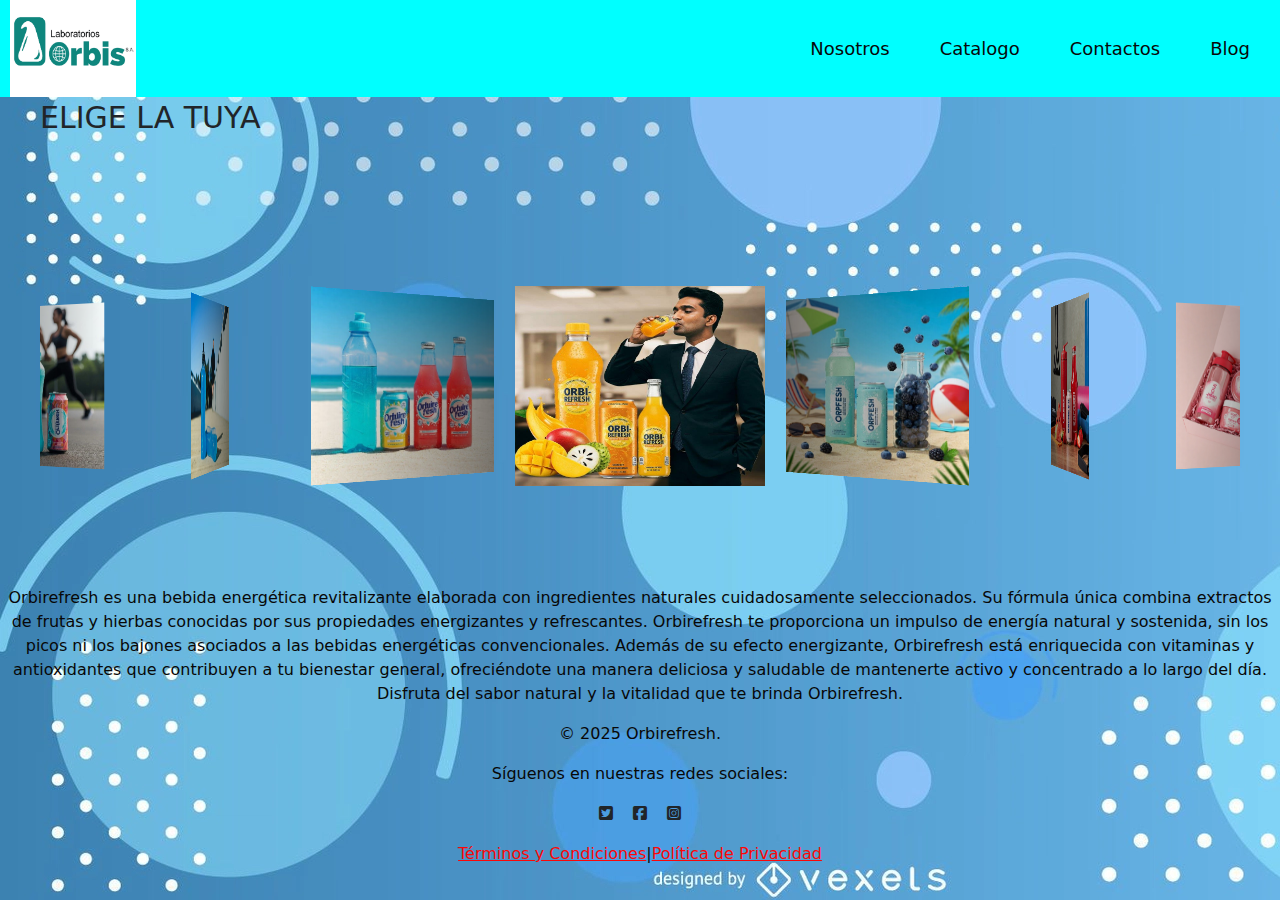
<file: index.html>
<!DOCTYPE html>
<html lang="en">

<head>
    <meta charset="UTF-8">
    <meta name="viewport" content="width=device-width, initial-scale=1.0">
    <title>Orbi-refresh</title>
    <link rel="stylesheet" href="https://cdn.jsdelivr.net/npm/swiper@11/swiper-bundle.min.css" />
    <link rel="stylesheet" href="https://cdnjs.cloudflare.com/ajax/libs/font-awesome/6.7.2/css/all.min.css"
        integrity="sha512-Evv84Mr4kqVGRNSgIGL/F/aIDqQb7xQ2vcrdIwxfjThSH8CSR7PBEakCr51Ck+w+/U6swU2Im1vVX0SVk9ABhg=="
        crossorigin="anonymous" referrerpolicy="no-referrer" />
    <link rel="stylesheet" href="https://cdn.jsdelivr.net/npm/bootstrap@5.3.5/dist/css/bootstrap.min.css">
    <link rel="stylesheet" href="style.css">
</head>
<!---estructura menu responsive-->

<body>
    <header class="header">
        <img class="logo" src=image/fotosvisual.jpg/orbislogo.jpg alt="Logo Orbis">
        <nav class="navegation">
            <ul>
                <li><a href="#">Nosotros</a>
                    <ul>
                        <li><a href="Nosotros.html">Nuestra Gente</a></li>
                        <li><a href="Mision.html">Conocer mas</a></li>
                        <li><a href=".vscode/Certif.html">Registro/certificados</a></li>
                    </ul>
                </li>
                <li><a href="#">Catalogo</a>
                    <ul>
                        <li><a href="Productos.html">Presntaciones</a></li>
                        <li><a href="tarjetas.html">Promociones</a></li>
                        <li><a href="form.html">Pedidos</a></li>
                    </ul>
                </li>
                <li><a href="mapa.html">Contactos</a></li>
                <li><a href="#">Blog</a>
                    <ul>
                        <li><a href=".vscode/notas.html">Noticias</a></li>
                        <li><a href="vacantes.html">Vacantes</a></li>
                        <li><a href="#">Actividades</a>
                            <ul>
                                <li>Zona de Descanso ORBIREFRESH: Tendremos sombrillas y asientos donde la gente pueda
                                    relajarse y disfrutar de una ORBIREFRESH.<br>Parque Mirador Sur, Domingo 9:00 am.
                                    </P>
                                </li>
                                <li>Sampling Estratégico: Ofreceremos muestras gratuitas cerca de áreas donde la gente
                                    realiza actividades físicas (canchas, senderos para correr).<br>lunes 15 de mayo
                                    3:00pm</li>
                            </ul>
                        </li>
                    </ul>
                </li>
            </ul>
            </ul>
        </nav>
    </header>

    <!--Slider, para la parte media de la portada-->

    <section class="movies container">
        <h3>ELIGE LA TUYA</h3>
        <DIV class="swiper mySwiper">
            <div class="swiper-wrapper">
                <div class="swiper-slide">
                    <img src="image/fotosvisual.jpg/pina.jpg" width="300" height="200" alt="orbi-refresh pina">
                </div>
                <div class="swiper-slide">
                    <img src="image/fotosvisual.jpg/mora.jpg" width="300" height="200" alt="orbi-refresh mora">
                </div>
                <div class="swiper-slide">
                    <img src="image/fotosvisual.jpg/fresa.jpg" width="300" height="200" alt="orbi-refresh fresa">
                </div>
                <div class="swiper-slide">
                    <img src="image/fotosvisual.jpg/caja2.jpg.jpg" width="300" height="200" alt="Promociones">
                </div>
                <div class="swiper-slide">
                    <img src="image/fotosvisual.jpg/caja7.jpg" width="300" height="200" alt="Promociones">
                </div>
                <div class="swiper-slide">
                    <img src="image/fotosvisual.jpg/b4.jpg.jpg" width="300" height="200" alt="Promociones">
                </div>
                <div class="swiper-slide">
                    <img src="image/fotosvisual.jpg/b3.jpg.jpg" width="300" height="200" alt="Promociones">
                </div>
                <div class="swiper-slide">
                    <img src="image/fotosvisual.jpg/b1.jpg" width="300" height="200" alt="orbi-refresh pina">
                </div>
                <div class="swiper-slide">
                    <img src="image/fotosvisual.jpg/b2.jpg.jpg" width="300" height="200" alt="orbi-refresh mora">
                </div>
            </div>
        </DIV>
    </section>

    <!--Pie de pagina-->
    <!--Listado redes sociales-->
    <footer>
        <p> Orbirefresh es una bebida energética revitalizante elaborada con ingredientes
            naturales cuidadosamente seleccionados. Su fórmula única combina extractos de frutas y hierbas conocidas por
            sus
            propiedades energizantes y refrescantes. Orbirefresh te proporciona un impulso de energía natural y
            sostenida,
            sin los picos ni los bajones asociados a las bebidas energéticas convencionales. Además de su efecto
            energizante, Orbirefresh está enriquecida con vitaminas y antioxidantes que contribuyen a tu
            bienestar general, ofreciéndote una manera deliciosa y saludable de mantenerte activo y concentrado a lo
            largo del día. Disfruta del sabor natural y la vitalidad que te brinda Orbirefresh.</p>
        <p>&copy; 2025 Orbirefresh.</p>
        <p>Síguenos en nuestras redes sociales:</p>
        <ul>
            <li><i class="fa-brands fa-square-twitter"></i></a>
            <li><i class="fa-brands fa-square-facebook"></i></a>
            <li><i class="fa-brands fa-square-instagram"></i></a>
        </ul>
        <p><a href="https://orbis.com.do/nosotros/">Términos y Condiciones</a> | <a
                href="https://orbis.com.do/nosotros/">Política de Privacidad</a></p>
    </footer>


    <script rel="stylesheet"
        src="https://cdn.jsdelivr.net/npm/bootstrap@5.3.5/dist/js/bootstrap.bundle.min.js"></script>
    <script src="https://cdn.jsdelivr.net/npm/swiper@11/swiper-bundle.min.js"></script>
    <script src="script.js"></script>

</body>

</html>
</file>
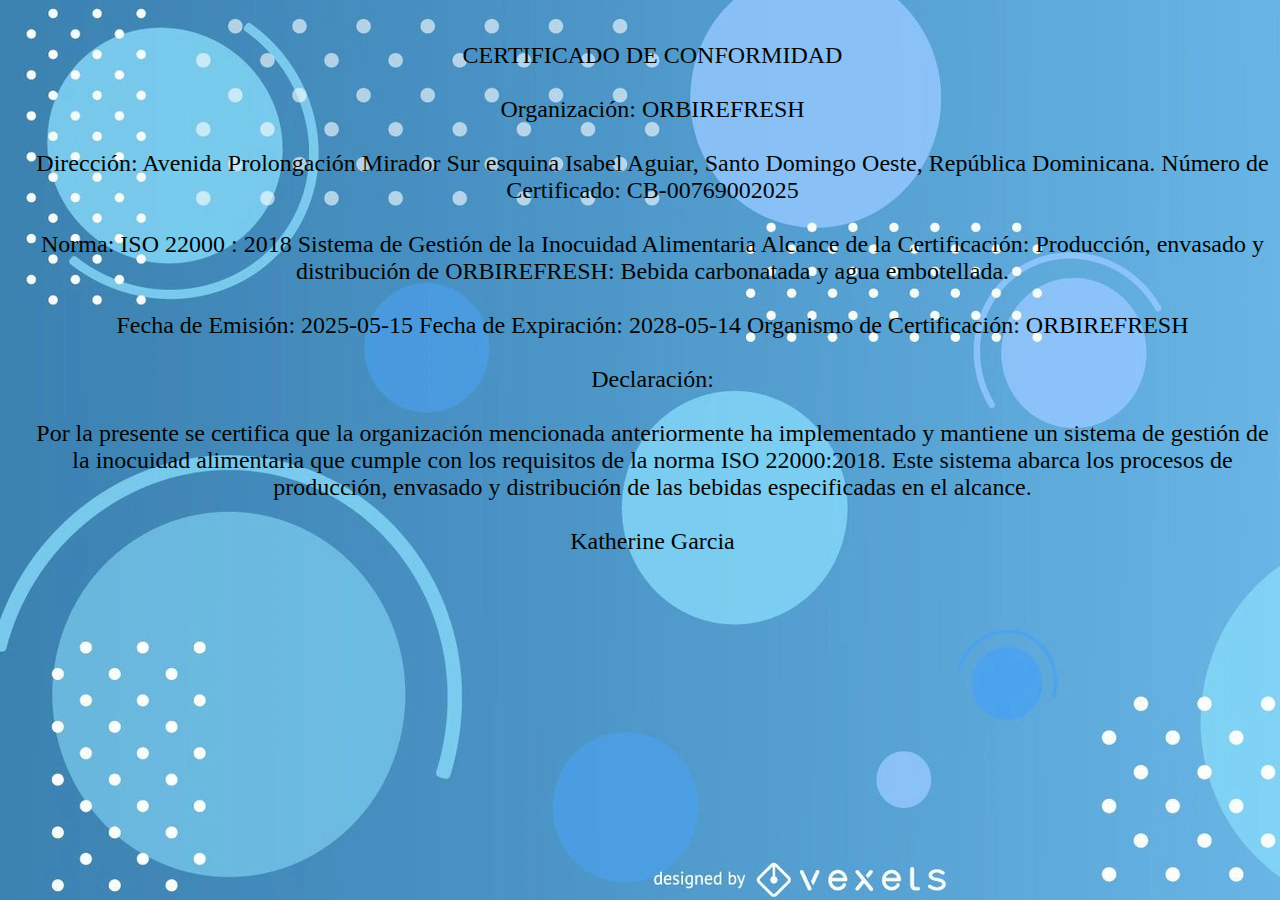
<file: Certif.html>
<!DOCTYPE html>
<html lang="en">

<head>
    <meta charset="UTF-8">
    <meta name="viewport" content="width=device-width, initial-scale=1.0">
    <title>Certificado</title>
    <link rel="stylesheet" href="style.css">

</head>
<style>
    body {
        background-color: #858383;
    }

    .logo {
        gap: 7rem;
        height: 5%;
        width: 10%;
    }

    .texto {
        font-size: 1.5rem;
        margin-left: 25px;
        margin-top: 15px;
        color: #070707;
        text-align: center;
    }
</style>

<body>
    <p class="texto"><br>CERTIFICADO DE CONFORMIDAD<br>
        <br> Organización: ORBIREFRESH<br>

        <br>Dirección: Avenida Prolongación Mirador Sur esquina Isabel Aguiar, Santo Domingo Oeste, República
        Dominicana.
        Número de Certificado: CB-00769002025<br>

        <br>Norma: ISO 22000 : 2018
        Sistema de Gestión de la Inocuidad Alimentaria
        Alcance de la Certificación: Producción, envasado y distribución de ORBIREFRESH: Bebida carbonatada y agua
        embotellada.<br>

        <br>Fecha de Emisión: 2025-05-15
        Fecha de Expiración: 2028-05-14
        Organismo de Certificación: ORBIREFRESH<br>

        <br> Declaración:<br>

        <br>Por la presente se certifica que la organización mencionada anteriormente ha implementado y mantiene un
        sistema
        de gestión de la inocuidad alimentaria que cumple con los requisitos de la norma ISO 22000:2018. Este sistema
        abarca los procesos de producción, envasado y distribución de las bebidas especificadas en el alcance.<br>

        <br> Katherine Garcia<br>
    </p>
</body>

</html>
</file>
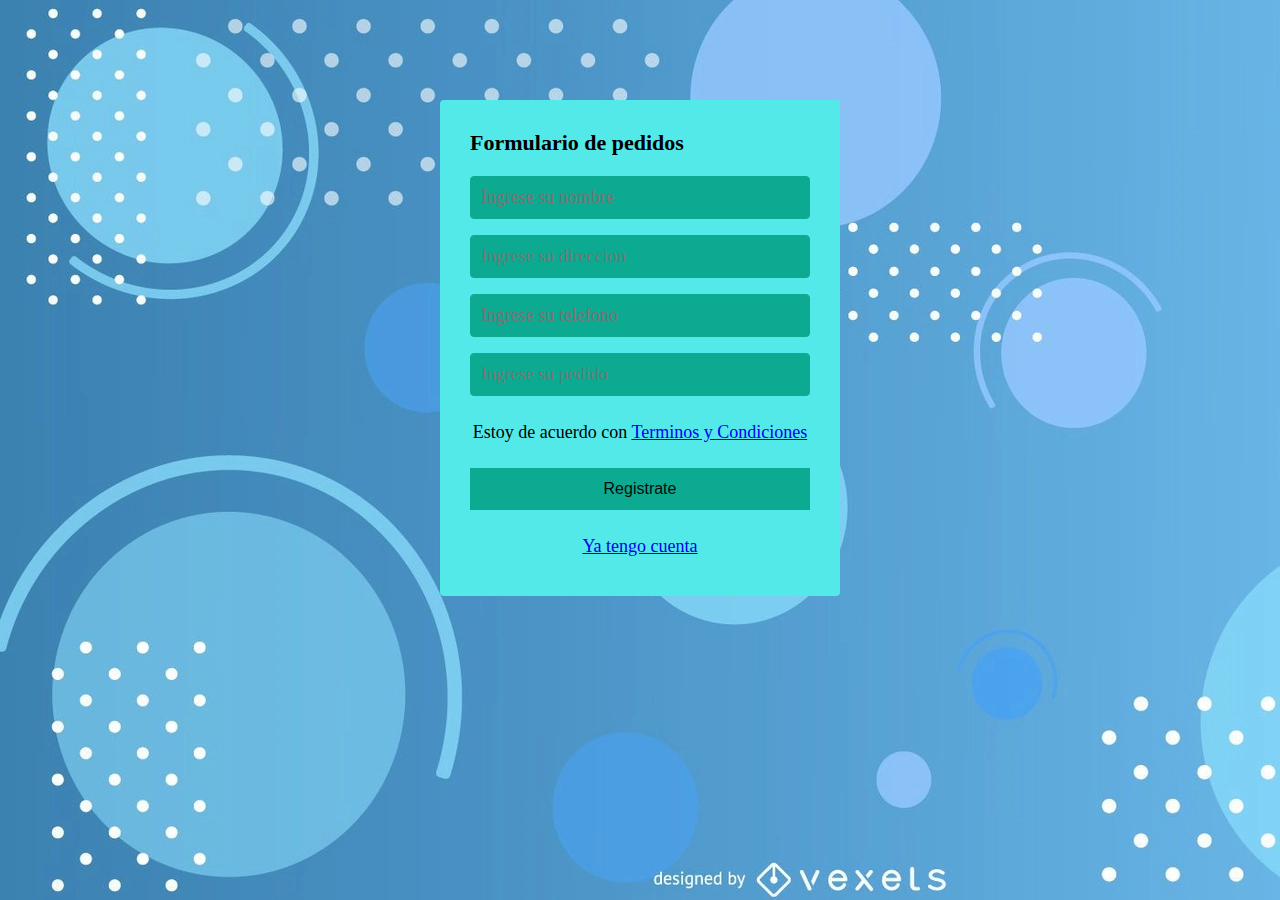
<file: form.html>
<!DOCTYPE html>
<html lang="en">

<head>
    <meta charset="UTF-8">
    <meta name="viewport" content="width=device-width, initial-scale=1.0">
    <link rel="stylesheet" href="form.css">
    <title>Formulario de registro</title>
</head>

<body>
    <section class="form-reg">
        <h4>Formulario de pedidos</h4>
        <form action="https://formsubmit.co/garciaabreuk@gmail.com " method="POST">
            <input class="control" type="text" name="nombre" id="Nombre" placeholder="Ingrese su nombre">
            <input class="control" type="text" name="direccion" id="Nombre" placeholder="Ingrese su direccion">
            <input class="control" type="text" name="telefono" id="Nombre" placeholder="Ingrese su telefono">
            <input class="control" type="text"
                nac:\Users\USER\OneDrive\Desktop\ORBISREFRESH\imgvisual\fondo1.jpgme="pedido" id="Nombre"
                placeholder="Ingrese su pedido">
            <p>Estoy de acuerdo con <a href="a">Terminos y Condiciones</a></p>
            <input class="boton" type="submit" value="Registrate">
            <p><a href="#">Ya tengo cuenta</a></p>
        </form>

    </section>
</body>

</html>
</file>
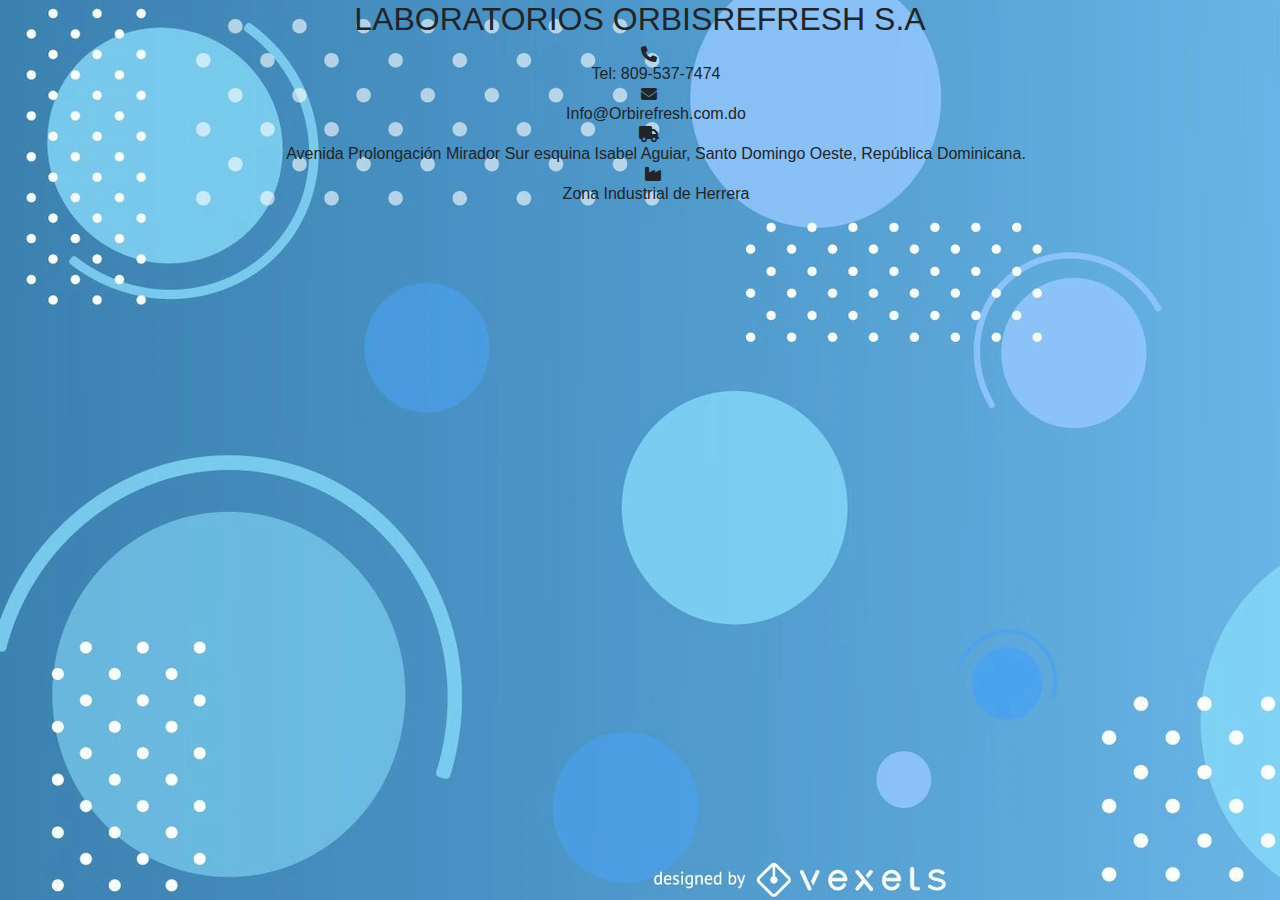
<file: mapa.html>
<!DOCTYPE html>
<html lang="en">

<head>
    <meta charset="UTF-8">
    <meta name="viewport" content="width=device-width, initial-scale=1.0">
    <link rel="stylesheet" href="https://cdnjs.cloudflare.com/ajax/libs/font-awesome/6.7.2/css/all.min.css"
        integrity="sha512-Evv84Mr4kqVGRNSgIGL/F/aIDqQb7xQ2vcrdIwxfjThSH8CSR7PBEakCr51Ck+w+/U6swU2Im1vVX0SVk9ABhg=="
        crossorigin="anonymous" referrerpolicy="no-referrer" />
    <link rel="stylesheet" href="https://cdn.jsdelivr.net/npm/bootstrap@5.3.5/dist/css/bootstrap.min.css">
    <title>Ubicacion</title>
    <link rel="stylesheet" href="style.css">
</head>
<style>
    .Ubicacion li {
        font-family: sans-serif;
        list-style: none;
        display: flex;
        flex-direction: column;
    }

    .mapa {
        width: 100%;
        height: 50%;
        border-radius: 8px;
    }

    .Ubicacion li:hover {
        color: rgb(252, 4, 4);
        cursor: pointer;
    }

    body {
        background-color: #838181;
        font-family: sans-serif;
        display: flex;
        flex-direction: column;
        align-items: center;
        text-align: center;
        border-radius: 4px;
    }
</style>

<body>
    <div class="Ubicacion">
        <h2>LABORATORIOS ORBISREFRESH S.A</h2>
        <ul>
            <li style="list-style: none;">
                <i class="fa-solid fa-phone" style="margin-right: 2%;"></i> Tel: 809-537-7474
                <i class="fa-solid fa-envelope" style="margin-right: 2%;"></i>Info@Orbirefresh.com.do
                <i class="fa-solid fa-truck" style="margin-right: 2%;"></i>Avenida Prolongación Mirador Sur
                esquina Isabel Aguiar, Santo Domingo Oeste, República Dominicana.
                <i class="fa-solid fa-industry" style="margin-right: 5px;"></i>Zona Industrial de Herrera

            </li>
        </ul>
    </div>
    <div class="mapa">
        <a href="https://www.google.com">
            <iframe
                src="https://www.google.com/maps/embed?pb=!1m18!1m12!1m3!1d1915.9487538706246!2d-69.98707812218179!3d18.43697752417885!2m3!1f0!2f0!3f0!3m2!1i1024!2i768!4f13.1!3m3!1m2!1s0x8eaf8a65a9455551%3A0x66dd0c6fe18e518b!2sLaboratorio%20de%20Agua%20Orbis!5e0!3m2!1ses!2sdo!4v1745977154308!5m2!1ses!2sdo"
                width="900" height="500" style="border:0;" allowfullscreen="" loading="lazy"
                referrerpolicy="no-referrer-when-downgrade"></iframe>
    </div>

</body>

</html>
</file>
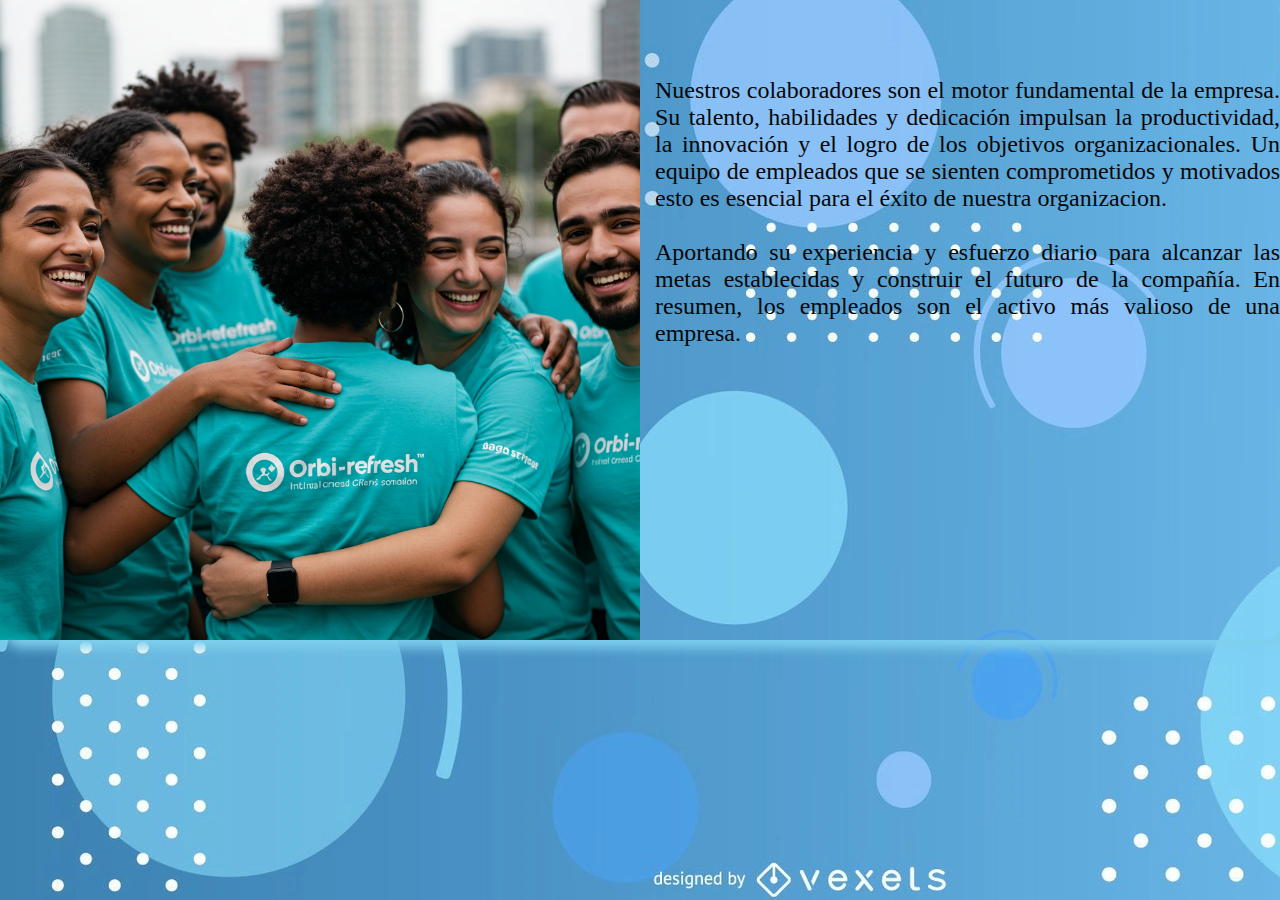
<file: Nosotros.html>
<!DOCTYPE html>
<html lang="en">

<head>
    <meta charset="UTF-8">
    <meta name="viewport" content="width=device-width, initial-scale=1.0">
    <link rel="stylesheet" href="style.css">
    <title>Nosotros</title>
    <style>
        * {
            margin: 0;
            padding: 0;
            box-sizing: border-box;

        }

        body {
            background-image: url("image/fotosvisual.jpg/ftodo.jpg");
        }

        .contend {
            border-radius: 1rem;
            box-shadow: 5px 8px 12px rgb(127, 207, 238);
            display: flex;
            justify-content: right;
        }

        .parrafo {
            font-size: 1.5rem;
            margin-left: 15px;
            margin-top: 50px;
            color: #070707;
            text-align: left;
            text-align: justify;
        }

        .contend img {
            width: 50%;
            height: 40%;
        }
    </style>
</head>

<body>
    <div class="contend">
        <img src="image/fotosvisual.jpg/grupo.jpg" alt=" Empleados Orbis-Refresh">

        <div class="parrafo">
            <P>
                <br>Nuestros colaboradores son el motor fundamental de la empresa. Su talento, habilidades y dedicación
                impulsan la productividad, la innovación y el logro de los objetivos organizacionales. Un equipo de
                empleados que se sienten comprometidos y motivados esto es esencial para el éxito de nuestra
                organizacion.<br>
                <br> Aportando su experiencia y esfuerzo diario para alcanzar las metas establecidas y construir el
                futuro de la compañía. En resumen, los empleados son el activo más valioso de una empresa.
            </P>
        </div>
    </div>
</body>

</html>
</file>
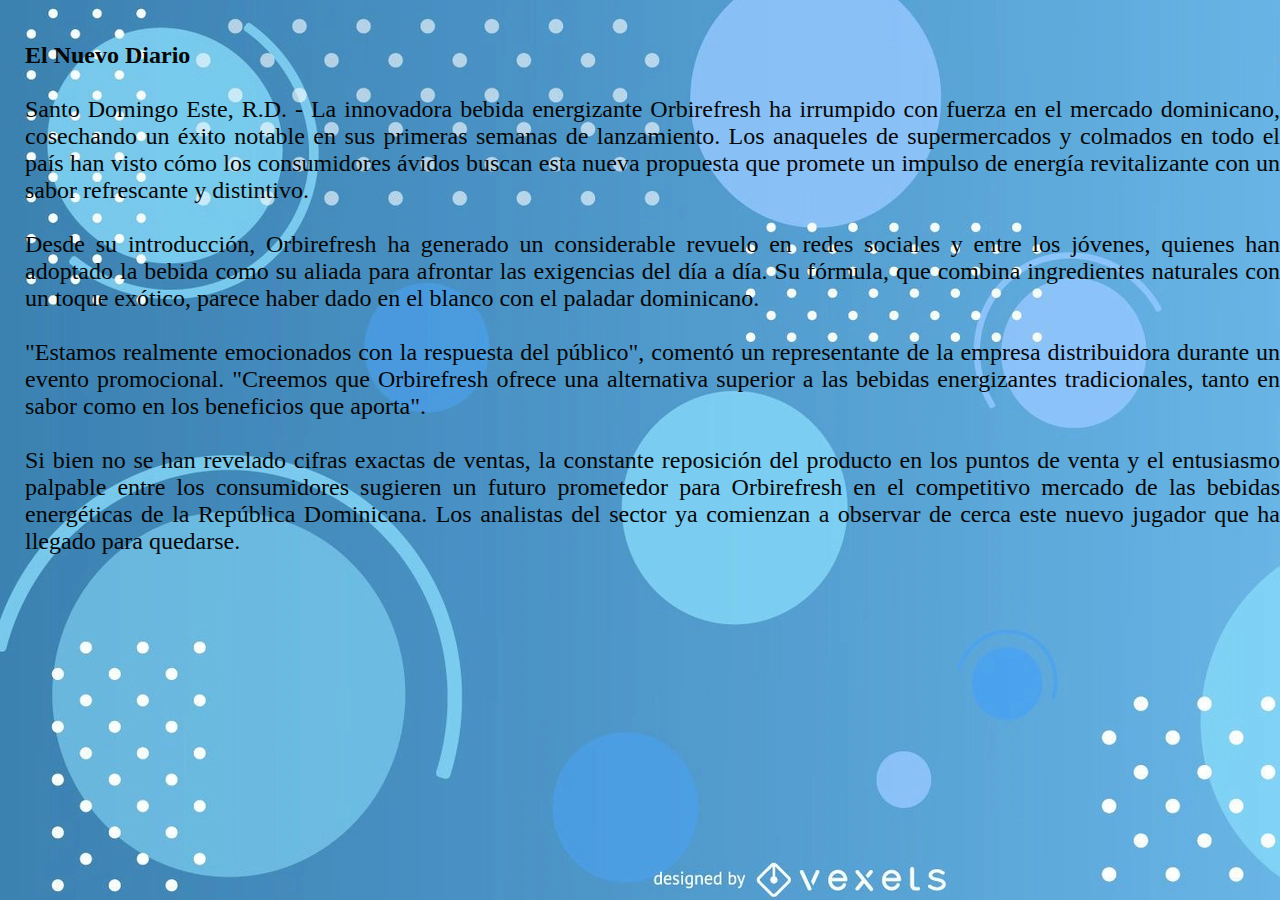
<file: notas.html>
<!DOCTYPE html>
<html lang="en">

<head>
    <meta charset="UTF-8">
    <meta name="viewport" content="width=device-width, initial-scale=1.0">
    <link rel="stylesheet" href="style.css">
    <title>Vacantes</title>
</head>
<style>
    * {
        margin: 0;
        padding: 0;
        box-sizing: border-box;
    }

    body {
        background-color: #858383;
    }

    .texto {
        font-size: 1.5rem;
        margin-left: 25px;
        margin-top: 15px;
        color: #070707;
        text-align: left;
        text-align: justify;
    }
</style>

<body>
    <p class="texto">
        <b><br> El Nuevo Diario<br></b>

        <br> Santo Domingo Este, R.D. - La innovadora bebida energizante Orbirefresh ha irrumpido con fuerza en el
        mercado
        dominicano, cosechando un éxito notable en sus primeras semanas de lanzamiento. Los anaqueles de supermercados y
        colmados en todo el país han visto cómo los consumidores ávidos buscan esta nueva propuesta que promete un
        impulso de energía revitalizante con un sabor refrescante y distintivo.<br>

        <br>Desde su introducción, Orbirefresh ha generado un considerable revuelo en redes sociales y entre los
        jóvenes,
        quienes han adoptado la bebida como su aliada para afrontar las exigencias del día a día. Su fórmula, que
        combina ingredientes naturales con un toque exótico, parece haber dado en el blanco con el paladar
        dominicano.<br>

        <br>"Estamos realmente emocionados con la respuesta del público", comentó un representante de la empresa
        distribuidora durante un evento promocional. "Creemos que Orbirefresh ofrece una alternativa superior a las
        bebidas energizantes tradicionales, tanto en sabor como en los beneficios que aporta".<br>

        <br> Si bien no se han revelado cifras exactas de ventas, la constante reposición del producto en los puntos de
        venta
        y el entusiasmo palpable entre los consumidores sugieren un futuro prometedor para Orbirefresh en el competitivo
        mercado de las bebidas energéticas de la República Dominicana. Los analistas del sector ya comienzan a observar
        de cerca este nuevo jugador que ha llegado para quedarse.<br>
    </p>
</body>

</html>
</file>
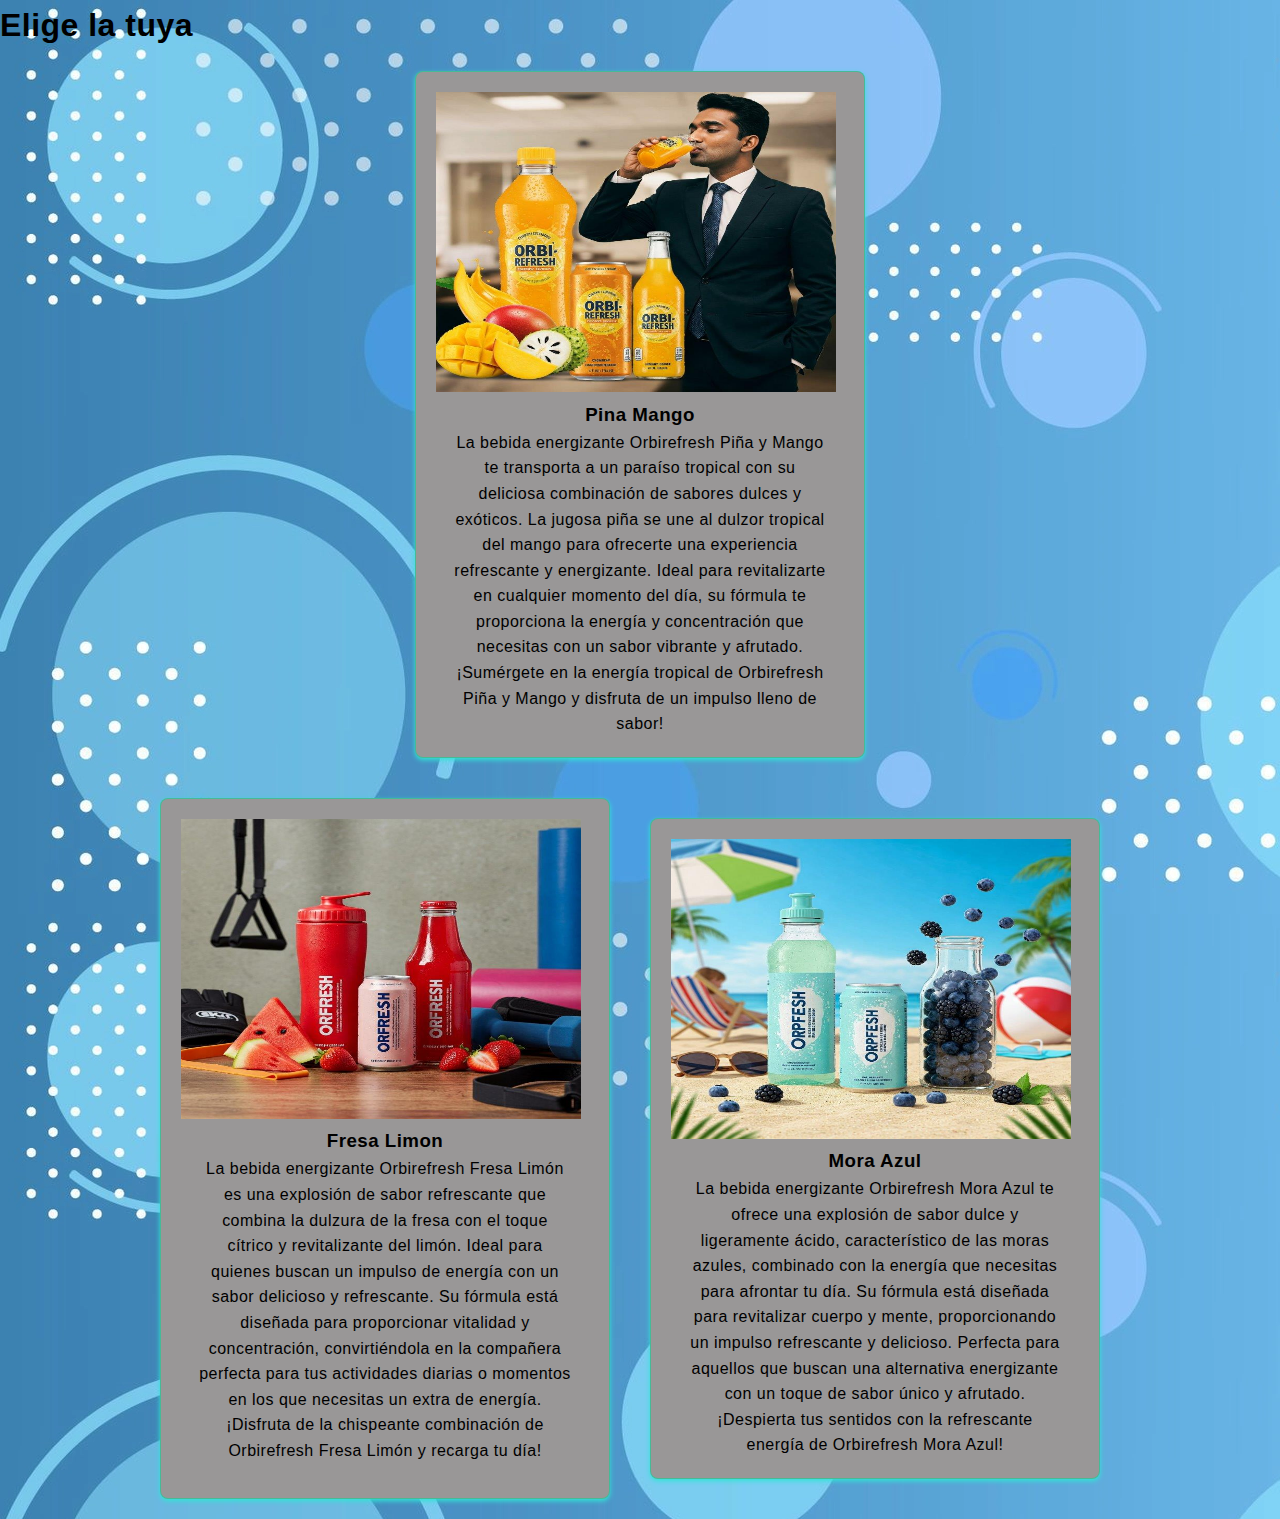
<file: Productos.html>
<!DOCTYPE html>
<html lang="en">

<head>
    <meta charset="UTF-8">
    <meta name="viewport" content="width=device-width, initial-scale=1.0">
    <title>Productos</title>
    <link rel="stylesheet" href="productos.css">

<body>

    <h1 class="titulo">Elige la tuya</h1>
    <div class="contenedor">
        <div class="card">
            <img src="image/fotosvisual.jpg/pina.jpg">
            <h3>Pina Mango</h3>
            <p>La bebida energizante Orbirefresh Piña y Mango te transporta a un paraíso tropical con su deliciosa
                combinación de sabores dulces y exóticos. La jugosa piña se une al dulzor tropical del mango para
                ofrecerte una experiencia refrescante y energizante. Ideal para revitalizarte en cualquier momento
                del día,
                su
                fórmula te proporciona la energía y concentración que necesitas con un sabor vibrante y afrutado.
                ¡Sumérgete
                en
                la energía tropical de Orbirefresh Piña y Mango y disfruta de un impulso lleno de sabor!</p>
        </div>
    </div>
    <div class="contenedor">
        <div class="card">
            <img src="image/fotosvisual.jpg/fresa.jpg">
            <h3>Fresa Limon</h3>
            <p>La bebida energizante Orbirefresh Fresa Limón es una explosión de sabor refrescante que combina
                la dulzura de la fresa con el toque cítrico y revitalizante del limón. Ideal para quienes buscan
                un impulso de energía con un sabor delicioso y refrescante. Su fórmula está diseñada para
                proporcionar vitalidad y concentración, convirtiéndola en la compañera perfecta para tus
                actividades diarias o momentos en los que necesitas un extra de energía. ¡Disfruta de la
                chispeante combinación de Orbirefresh Fresa Limón y recarga tu día!</P>
            </p>

        </div>
        <div class="contenedor">
            <div class="card">
                <img src="image/fotosvisual.jpg/mora.jpg">
                <h3>Mora Azul</h3>
                <p>La bebida energizante Orbirefresh Mora Azul te ofrece una explosión de sabor dulce y ligeramente
                    ácido,
                    característico de las moras azules, combinado con la energía que necesitas para afrontar tu día.
                    Su
                    fórmula
                    está diseñada para revitalizar cuerpo y mente, proporcionando un impulso refrescante y
                    delicioso.
                    Perfecta
                    para aquellos que buscan una alternativa energizante con un toque de sabor único y afrutado.
                    ¡Despierta
                    tus
                    sentidos con la refrescante energía de Orbirefresh Mora Azul!</p>
                </p>

            </div>

        </div>
</body>

</html>

</head>
</file>
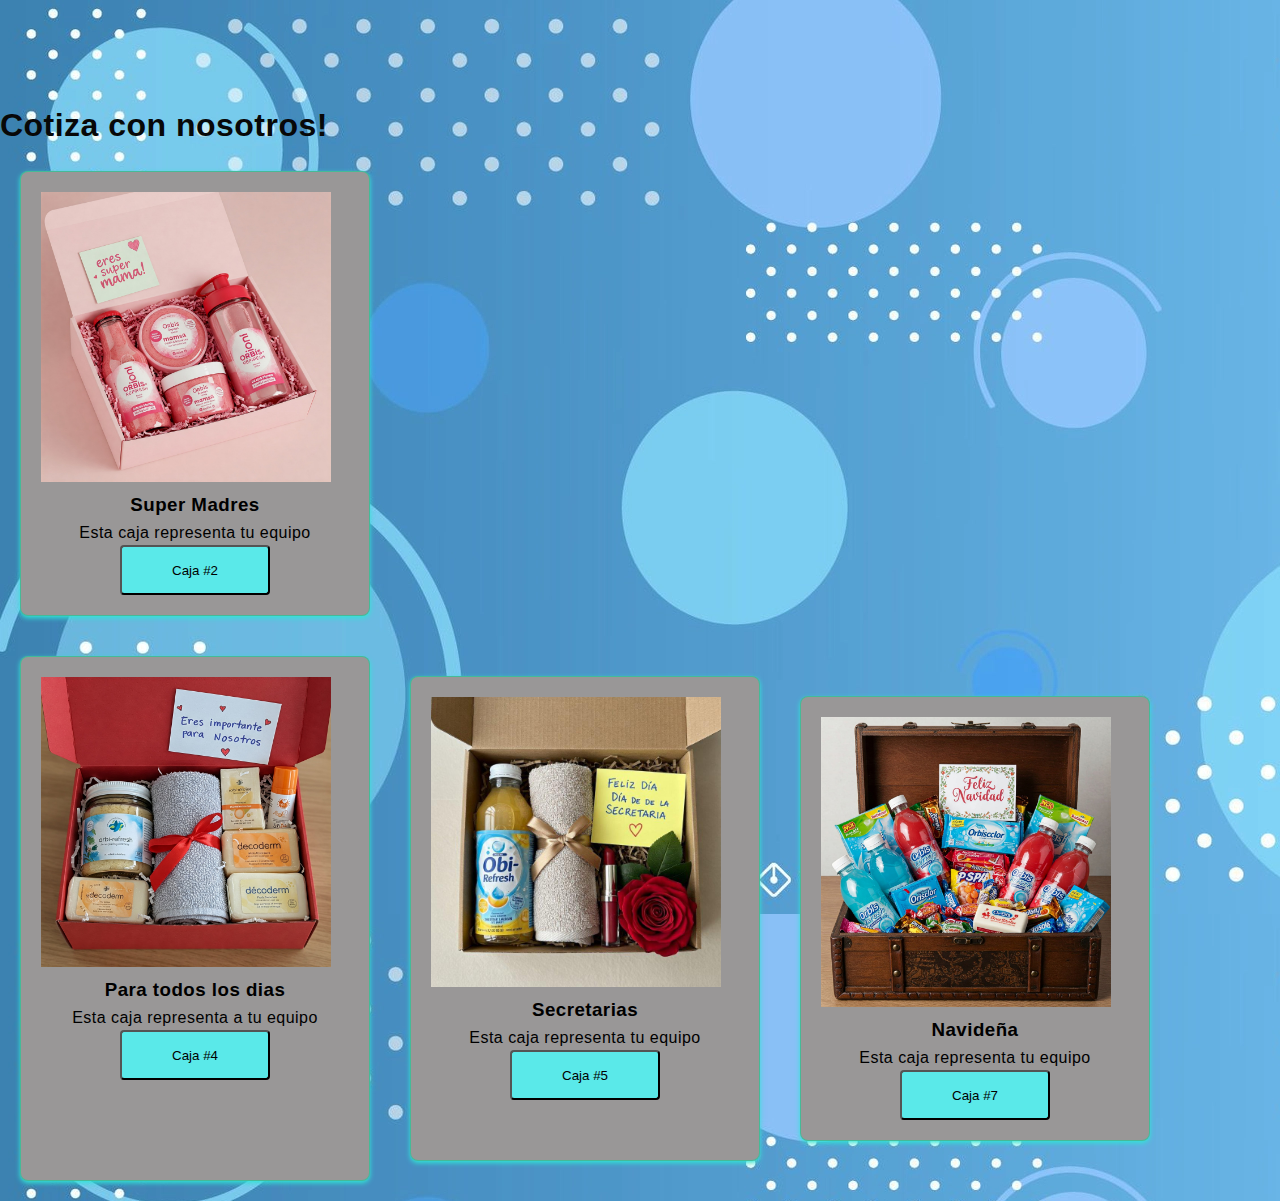
<file: tarjetas.html>
<!DOCTYPE html>
<html lang="en">

<head>
    <meta charset="UTF-8">
    <meta name="viewport" content="width=device-width, initial-scale=1.0">
    <title>Tarjetas</title>
    <link rel="stylesheet" href="tarjetas.css">
</head>

<body>

    <h1 class="titulo">Cotiza con nosotros!</h1>
    <div class="contenedor">
        <div class="card">
            <img src="image/fotosvisual.jpg/caja2.jpg.jpg">
            <h3>Super Madres</h3>
            <p>Esta caja representa tu equipo</p>
            <button class="boton">Caja #2</button>
        </div>
    </div>
    <div class="contenedor">
        <div class="card">
            <img src="image/fotosvisual.jpg/caja4.jpg.jpg">
            <h3>Para todos los dias</h3>
            <p>Esta caja representa a tu equipo</p>
            <button class="boton">Caja #4</button>
        </div>
        <div class="contenedor">
            <div class="card">
                <img src="image/fotosvisual.jpg/caja5.jpg.jpg">
                <h3>Secretarias</h3>
                <p>Esta caja representa tu equipo</p>
                <button class="boton">Caja #5</button>
            </div>
            <div class="contenedor">
                <div class="card">
                    <img src="image/fotosvisual.jpg/caja7.jpg">
                    <h3>Navideña</h3>
                    <p>Esta caja representa tu equipo</p>
                    <button class="boton">Caja #7</button>
                </div>
            </div>
</body>

</html>
</file>
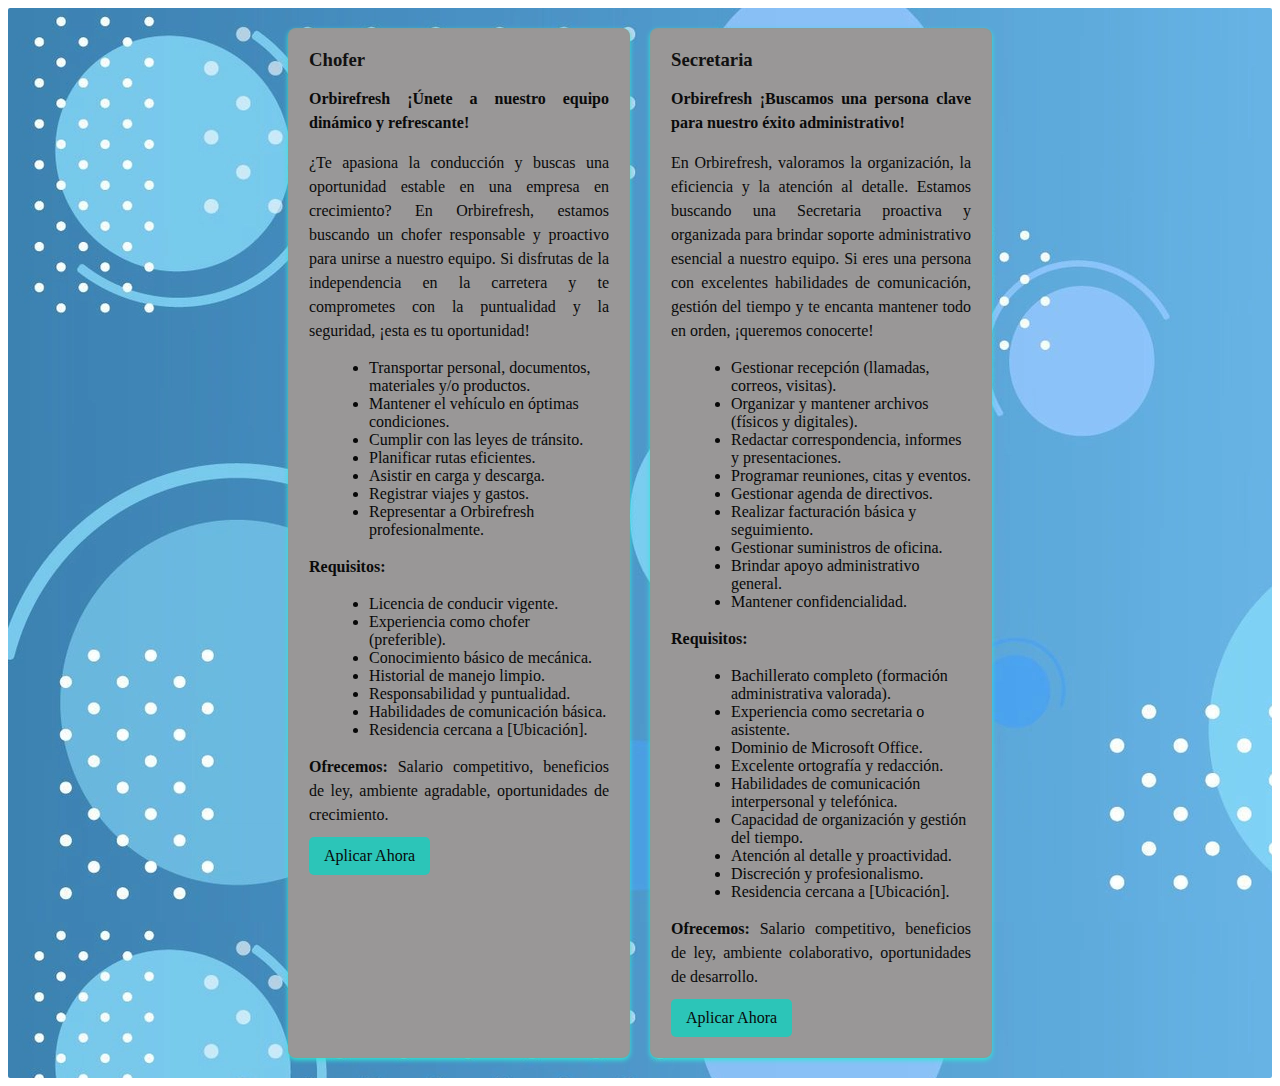
<file: vacantes.html>
<!DOCTYPE html>
<html lang="en">

<head>
    <meta charset="UTF-8">
    <meta name="viewport" content="width=device-width, initial-scale=1.0">
    <title>Vacantes</title>
    <link rel="stylesheet" href="Vac.css">
</head>

<body>
    <div class="vacantes-container">
        <div class="vacante-card">
            <h3>Chofer</h3>
            <p><strong>Orbirefresh ¡Únete a nuestro equipo dinámico y refrescante!</strong></p>
            <p>¿Te apasiona la conducción y buscas una oportunidad estable en una empresa en crecimiento? En
                Orbirefresh, estamos buscando un chofer responsable y proactivo para unirse a nuestro equipo. Si
                disfrutas de la independencia en la carretera y te comprometes con la puntualidad y la seguridad, ¡esta
                es tu oportunidad!</p>
            <ul>
                <li>Transportar personal, documentos, materiales y/o productos.</li>
                <li>Mantener el vehículo en óptimas condiciones.</li>
                <li>Cumplir con las leyes de tránsito.</li>
                <li>Planificar rutas eficientes.</li>
                <li>Asistir en carga y descarga.</li>
                <li>Registrar viajes y gastos.</li>
                <li>Representar a Orbirefresh profesionalmente.</li>
            </ul>
            <p><strong>Requisitos:</strong></p>
            <ul>
                <li>Licencia de conducir vigente.</li>
                <li>Experiencia como chofer (preferible).</li>
                <li>Conocimiento básico de mecánica.</li>
                <li>Historial de manejo limpio.</li>
                <li>Responsabilidad y puntualidad.</li>
                <li>Habilidades de comunicación básica.</li>
                <li>Residencia cercana a [Ubicación].</li>
            </ul>
            <p><strong>Ofrecemos:</strong> Salario competitivo, beneficios de ley, ambiente agradable, oportunidades de
                crecimiento.</p>
            <a href="https://orbis.com.do/nosotros/">Aplicar Ahora</a>
        </div>
        <!---Segunda targeta de vacante-->

        <div class="vacante-card">
            <h3>Secretaria</h3>
            <p><strong>Orbirefresh ¡Buscamos una persona clave para nuestro éxito administrativo!</strong></p>
            <p>En Orbirefresh, valoramos la organización, la eficiencia y la atención al detalle. Estamos buscando una
                Secretaria proactiva y organizada para brindar soporte administrativo esencial a nuestro equipo. Si eres
                una persona con excelentes habilidades de comunicación, gestión del tiempo y te encanta mantener todo en
                orden, ¡queremos conocerte!</p>
            <ul>
                <li>Gestionar recepción (llamadas, correos, visitas).</li>
                <li>Organizar y mantener archivos (físicos y digitales).</li>
                <li>Redactar correspondencia, informes y presentaciones.</li>
                <li>Programar reuniones, citas y eventos.</li>
                <li>Gestionar agenda de directivos.</li>
                <li>Realizar facturación básica y seguimiento.</li>
                <li>Gestionar suministros de oficina.</li>
                <li>Brindar apoyo administrativo general.</li>
                <li>Mantener confidencialidad.</li>
            </ul>
            <p><strong>Requisitos:</strong></p>
            <ul>
                <li>Bachillerato completo (formación administrativa valorada).</li>
                <li>Experiencia como secretaria o asistente.</li>
                <li>Dominio de Microsoft Office.</li>
                <li>Excelente ortografía y redacción.</li>
                <li>Habilidades de comunicación interpersonal y telefónica.</li>
                <li>Capacidad de organización y gestión del tiempo.</li>
                <li>Atención al detalle y proactividad.</li>
                <li>Discreción y profesionalismo.</li>
                <li>Residencia cercana a [Ubicación].</li>
            </ul>
            <p><strong>Ofrecemos:</strong> Salario competitivo, beneficios de ley, ambiente colaborativo, oportunidades
                de desarrollo.</p>
            <a href="https://orbis.com.do/nosotros/">Aplicar Ahora</a>
        </div>
    </div>
</body>

</html>
</file>
<file: style.css>
@import url('https://fonts.googleapis.com/css2?family=DM+Sans:ital,opsz,wght@0,9..40,100..1000;1,9..40,100..1000&family=Nunito:ital,wght@0,200..1000;1,200..1000&family=Roboto:ital,wght@0,100..900;1,100..900&display=swap');
*,
*::before,
*::after{
    padding: 0;
    margin: 0;
    box-sizing: inherit;
}
body{
    background-image: url(image/fotosvisual.jpg/ftodo.jpg);
    box-sizing: border-box;
    min-height: 100%;
}
.header{
    top: 0;
    left: 0;
    right: 0;
    position: fixed;
    padding: 0px 10px;
    display: flex;
    align-items: center;
    justify-content: space-between;
    z-index: 1000;
    background-color: rgb(0, 255, 255);
}
.logo{
    gap: 7rem;
    height: 5%;
    width: 10%;   
}
.navegation ul{
    list-style: none;
}
.header .navegation ul li{
    float: left;
    position: relative;
    margin-left: 10px;
}
.header .navegation ul li a{
    font-size: 18px;
    color: #080808;
    text-decoration: none;
    padding: 20px;
    display: block;
    transition: all .2s ease;
}    
.header .navegation ul li a:hover{
    background-color:rgba(32, 245, 245, 0.7)

}
.header .navegation ul li ul{
    position: absolute;
    right: 0;
    width: 300px;
    background-color: #cac9c9;
    display: none;
}
.header .navegation ul li ul li a{
    font-size: 15px;
    text-transform: capitalize;
}
.header .navegation ul li ul li ul{
    position: absolute;
    top: 0;
    right: 300px;
}       
.header .navegation ul li ul li{
    width: 100%
}
.header .navegation ul li:hover >ul {
    display: initial;
}
#toggle,
.header label{
    display: none;
    cursor: pointer;
}
/*Codigo para hacer la cabeza responsive*/

@media(max-width:950) {
    .header .menu {
        display: initial;
    }
    .header{
        padding: 20px 10px;
    }
    .header .navegation {
        position: absolute;
        top: 100%;
        left: 0;
        right: 0;
        display: none;
    }
}
/*codigo slidet parte baja de la pantalla de inicio*/


.container{
    max-width: 1200px;
    margin:0 auto;
}
.movies {
    padding: 50px 0 100px 0;    
}
.movies h3 {
    font-size: 30px;
    font-weight: 400;
    padding-top: 50px;
    margin-bottom: 150px;
}
.swiper{
    width: 100%;
}
.swiper-slide {
    background-position: center;
    background-size: cover;
    width: 250px;
}
.swiper-slide img{
    display: block;
    width: 100%;
}
/*Pie de pagina*/
footer{
    display: flex;
    flex-direction: column; 
    justify-content: space-around; 
    align-items: center
}

footer  ul {
    list-style: none;
    display: flex;
    padding: 0%;
    gap:20px;
}
footer i:hover{
    color: rgb(89, 233, 233);
    cursor: pointer;
}
footer p{
    color: #080808;
    display: flex;
    align-items: center;
    text-align: center;
    justify-content: center;
}
footer a {
    color: #fc0707;
}
/*Cosigo para que el menu sea responsive*/

@media(max-width:991px){
    body{
        min-height: 0vh;
    }
    .movies{
        padding: 30px;
    }
    .icons{
        padding: 30px;
    }
}
</file>
<file: form.css>
*{
    margin: 0;
    padding: 0;
    box-sizing: border-box;
}
body {
    background-image: url(image/fotosvisual.jpg/ftodo.jpg);
    background-repeat: no-repeat;
}
.form-reg{
    width: 400px;
    background-color: rgb(84, 233, 233);
    padding: 30px;
    margin: auto;
    margin-top: 100px;
    border-radius: 4px;
    font-family: calibri;
}
.form-reg h4{
    font-size: 22px;
    margin-bottom: 20px;
}
.control{
    width: 100%;
    background-color: rgb(12, 170, 144);
    padding: 10px;
    border-radius: 4px;
    margin-bottom: 16px;
    border: 1px  solid rgb(12,170,144);
    font-family: calibri;
    font-size: 18px;
}
.form-reg p {
height: 40px;
text-align: center;
font-size: 18px;
line-height: 40px;
}
.form-reg a:hover {
    color: rgb(17, 16, 16);
    text-decoration: underline;
}
.form-reg .boton{
    width: 100%;
    background: rgb(12, 170, 144);
    border: none;
    padding: 12px;
    color: rgb(10, 10, 10);
    margin: 16px 0;
    font-size: 16px;
}
</file>
<file: productos.css>
*{
    margin: 0;
    padding: 0;
    box-sizing: border-box;
}
body{
    width: 100%;
    height: 100%;
    font-family: sans-serif;
    letter-spacing: 0.03em;
    line-height: 1.6;
    justify-content: center;
    background-image: url(image/fotosvisual.jpg/ftodo.jpg);
}
.titulo h1{
    text-align: center;
    justify-content: center;
    font-size: 40pxx;
    color: hsl(0, 0%, 3%);
    margin-top: 150px;
    font-weight: 100;
    font-weight: bold;
}
.contenedor{
  display: flex;
  flex-wrap: wrap; /* Permite que las tarjetas se envuelvan en pantallas pequeñas */
  justify-content: center;
  gap: 20px;
  padding: 20px;
  border-radius: 2px;
}
.contenedor .card{
  background-color: #999797;
  border: 1px solid rgba(36, 201, 151, 0.712);
  border-radius: 8px;
  padding: 20px;
  width: 450px; /* Ancho base de la tarjeta */
  box-shadow: 0 2px 5px rgb(48, 230, 214);
  transition: transform 0.3s ease-in-out;
   gap: 20px;
}
.contenedor .card:hover{
    transform: translateY(-15px);
    box-shadow: 0 12px 16px rgba(0,0,0,0.2);
}
.contenedor .card img{
    width: 400px;
    height: 300px;     
}
.contenedor .card h3{
    font-weight: 800;
    text-align: center;
    justify-content: center;
}
.contenedor .card p{
    padding: 0 1rem;
    font-size: 16px;
    font-weight: 300;
    text-align: center;
}
</file>
<file: tarjetas.css>
*{
    margin: 0;
    padding: 0;
    box-sizing: border-box;
}
body{
    width: 100%;
    height: 100%;
    font-family: sans-serif;
    letter-spacing: 0.03em;
    line-height: 1.6;
    justify-content: center;
    background-image: url(image/fotosvisual.jpg/ftodo.jpg);
}
.titulo{
    text-align: left;
    font-size: 40pxx;
    color: hsl(0, 0%, 3%);
    margin-top: 100px;
    font-weight: 100;
    font-weight: bold;
}
.contenedor{
  display: flex;
  flex-wrap: wrap; /* Permite que las tarjetas se envuelvan en pantallas pequeñas */
  justify-content: left; 
  gap: 20px;
  padding: 20px;
  border-radius: 2px;
}
.contenedor .card{
  background-color: #999797;
  border: 1px solid rgba(36, 201, 151, 0.712);
  border-radius: 8px;
  padding: 20px;
  width: 350px; /* Ancho base de la tarjeta */
  box-shadow: 0 2px 5px rgb(48, 230, 214);
  transition: transform 0.3s ease-in-out;
   gap: 20px;
}
.contenedor .card:hover{
    transform: translateY(-15px);
    box-shadow: 0 12px 16px rgba(0,0,0,0.2);
}
.contenedor .card img{
    width: 290px;
    height: 200;   
}
.contenedor .card h3{
    font-weight: 600;
    text-align: center;
}
.contenedor .card p{
    padding: 0 1rem;
    font-size: 16px;
    font-weight: 300;
    text-align: center;
}
.boton{
    display: block;
    margin: auto;
    border-radius: 2px;
    background-color: rgb(90, 233, 233);
    border-radius: 4px;
    width: 150px; 
    height: 50px; 
}
</file>
<file: Vac.css>
.vacantes-container {
  display: flex;
  flex-wrap: wrap; /* Permite que las tarjetas se envuelvan en pantallas pequeñas */
  justify-content: center; 
  gap: 20px;
  padding: 20px;
  background-image: url(image/fotosvisual.jpg/ftodo.jpg);
  border-radius: 2px;
}

.vacante-card {
  background-color: #999797;
  border: 1px solid rgb(36, 201, 151, 0.1);
  border-radius: 8px;
  padding: 20px;
  width: 300px; /* Ancho base de la tarjeta */
  box-shadow: 0 2px 5px rgb(48, 230, 214);
  transition: transform 0.3s ease-in-out;
}

.vacante-card:hover {
  transform: translateY(-5px);
  box-shadow: 0 4px 10px rgba(66, 201, 201, 0.89);
}

.vacante-card h3 {
  color: #111111;
  margin-top: 0;
  margin-bottom: 10px;
}

.vacante-card p {
  color: #0a0a0a;
  line-height: 1.5;
  margin-bottom: 10px;
  text-align: justify;
}

.vacante-card ul {
  list-style: disc;
  margin-left: 20px;
  margin-bottom: 10px;
  color: #080808;
}

.vacante-card strong {
  font-weight: bold;
  color: #0a0a0a;
}

.vacante-card a {
  display: inline-block;
  background-color: rgb(44, 197, 184);
  color: rgb(8, 8, 8);
  padding: 10px 15px;
  text-decoration: none;
  border-radius: 5px;
  transition: background-color 0.3s ease-in-out;
}

.vacante-card a:hover {
  background-color: #034e53;
}

/* Estilos para hacerlo responsivo */

@media (max-width: 768px) {
  .vacante-card {
    width: calc(50% - 20px); 
  }
}
 /* Una tarjeta por fila en pantallas pequeñas */

@media (max-width: 480px) {
  .vacante-card {
    width: 100%;
  }
}
</file>
